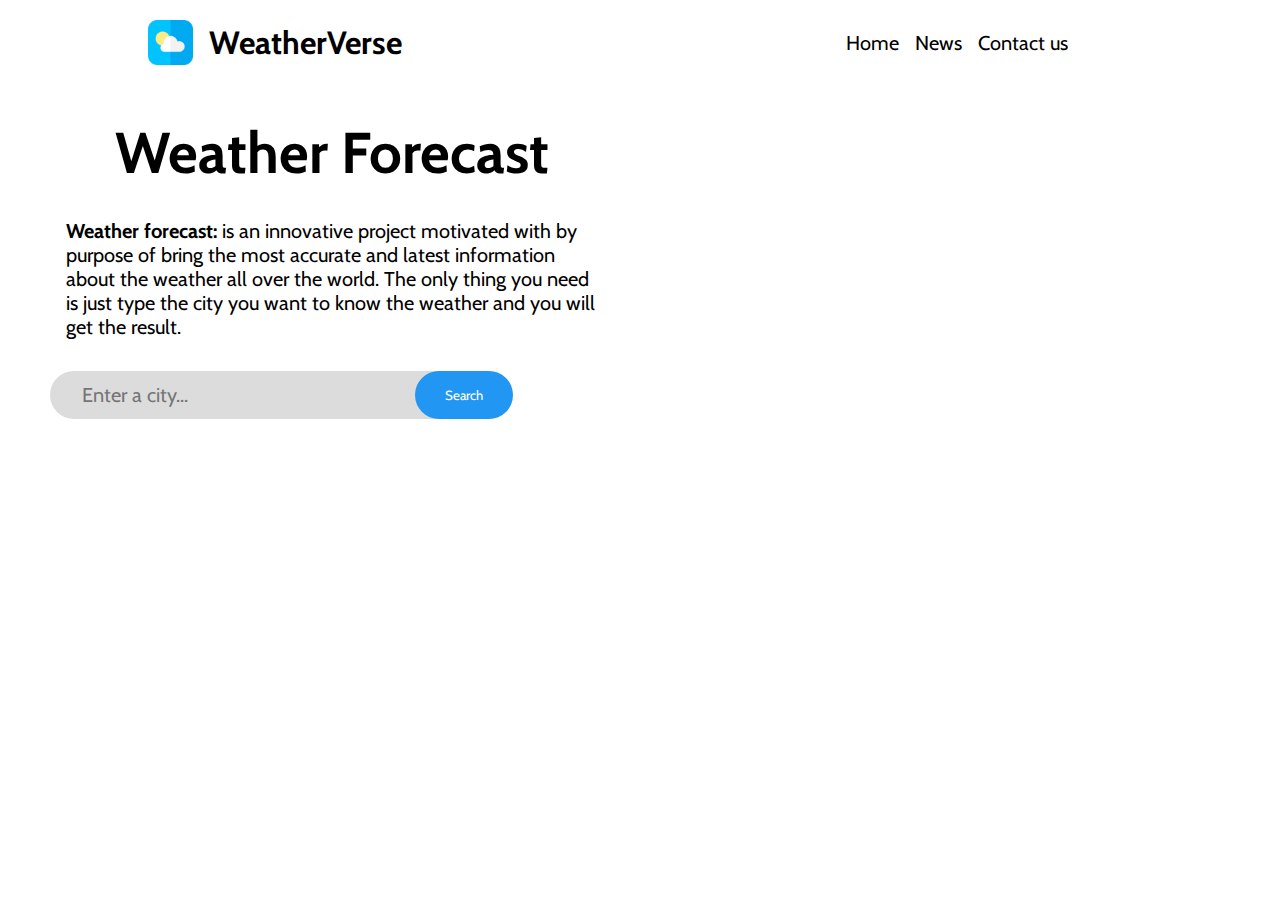
<file: index.html>
<!DOCTYPE html>
<html lang="en">

<head>
    <meta charset="UTF-8">
    <meta name="viewport" content="width=device-width, initial-scale=1.0">
    <link rel="stylesheet" href="style/style.css">
    <link rel="shortcut icon" href="img/headerWeather.png" type="image/x-icon">
    <link href='https://unpkg.com/boxicons@2.1.4/css/boxicons.min.css' rel='stylesheet'>
    <link rel="shortcut icon" href="/img/ilustracion-render-3d-sol_796772-75-transformed.png" type="image/x-icon">
    <link rel="preconnect" href="https://fonts.googleapis.com">
    <link rel="preconnect" href="https://fonts.gstatic.com" crossorigin>
    <link href="https://fonts.googleapis.com/css2?family=Cabin:wght@400;700&display=swap" rel="stylesheet">
    <link rel="preconnect" href="https://fonts.googleapis.com">
    <link rel="preconnect" href="https://fonts.gstatic.com" crossorigin>
    <link href="https://fonts.googleapis.com/css2?family=Jost:wght@700&display=swap" rel="stylesheet">
    <link rel="preconnect" href="https://fonts.googleapis.com">
    <link rel="preconnect" href="https://fonts.gstatic.com" crossorigin>
    <link href="https://fonts.googleapis.com/css2?family=REM:wght@500&display=swap" rel="stylesheet">
    <title>Weather</title>
</head>

<body>

    <header>
        <nav class="nav-part">
            <div class="logo">
                <div class="image-header-container">
                    <img src="img/headerWeather.png" alt="">
                </div>
                <div class="name">
                    <h1>WeatherVerse</h1>
                </div>
            </div>

            <div class="container-info-page">
                <ul class="lista">
                    <a href="">
                        <li>Home</li>
                    </a>
                    <a href="">
                        <li>News</li>
                    </a>
                    <a href="">
                        <li>Contact us</li>
                    </a>
                </ul>
            </div>
        </nav>
    </header>

    <main>
        <div class="popUp">

            <h2>Opps! This place was already searched.</h2>
            <div class="imageContainer">
                <img class="imagePop" src="./img/Weather-amico.svg" alt="">
            </div>
            <button id="btnClose">ok</button>

        </div>
        <section class="presentation-webpage">

            <div class="left">
                <div class="description">
                    <h1 id="principal-title">Weather Forecast</h1>
                    <p> <strong>Weather forecast:</strong> is an innovative project motivated with by purpose of
                        bring
                        the most accurate and latest information about the weather all over the world. The only
                        thing
                        you need is just type the city you want to know the weather and you will get the result.
                    </p>

                    <div class="container">
                        <input id="search" type="search" placeholder="Enter a city...">
                        <a href="#ci"><button id="btnSearch">Search</button></a>
                    </div>
                </div>
            </div>
            <div class="right">
                <div class="message" id="main">

                </div>
            </div>


        </section>

        <section>


        </section>




    </main>

    <footer id="cli">

    </footer>
    <script src="./js/script.js"></script>
</body>

</html>
</file>
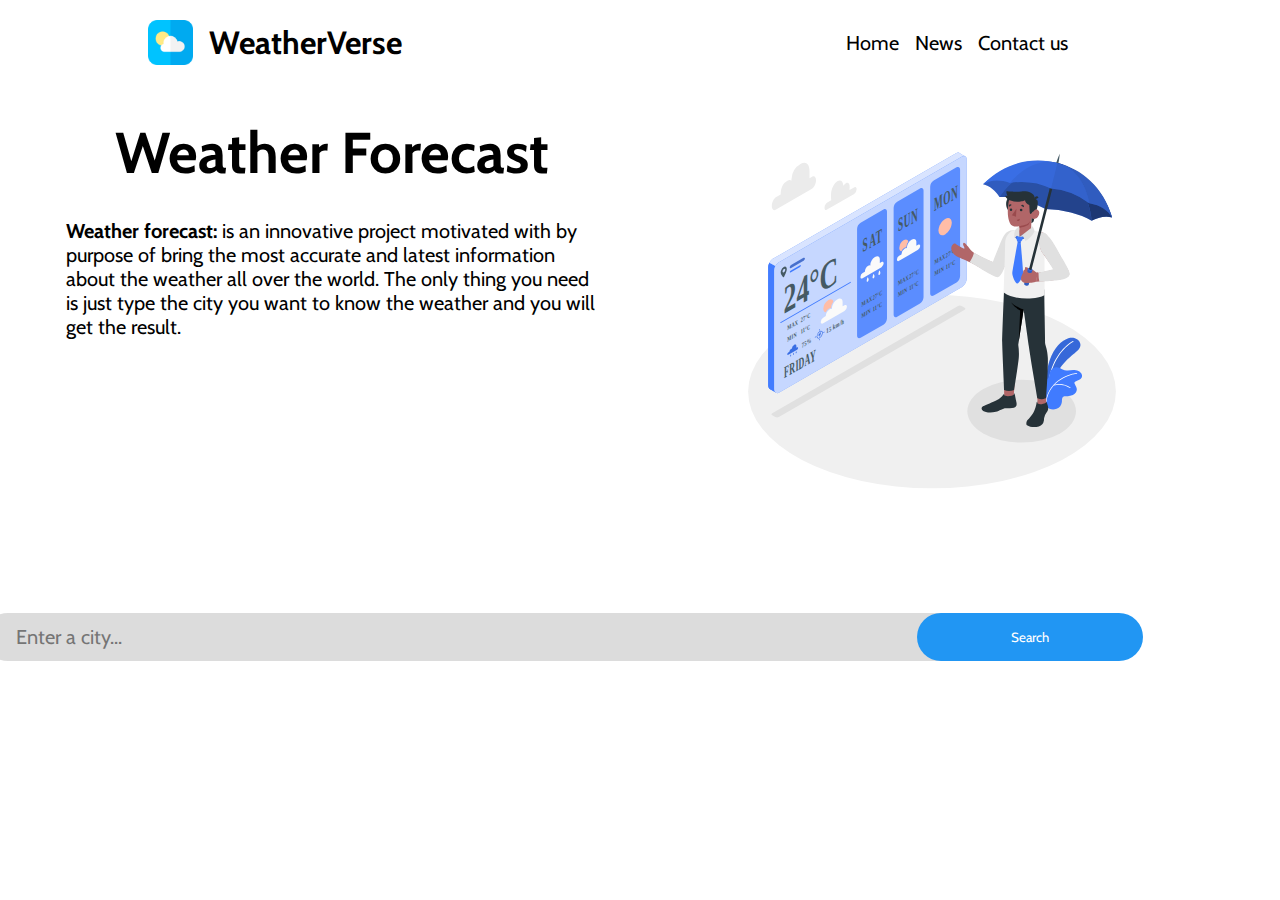
<file: html/index.html>
<!DOCTYPE html>
<html lang="en">

<head>
    <meta charset="UTF-8">
    <meta name="viewport" content="width=device-width, initial-scale=1.0">
    <link rel="stylesheet" href="/css/style.css">
    <link rel="shortcut icon" href="/img/headerWeather.png" type="image/x-icon">
    <link href='https://unpkg.com/boxicons@2.1.4/css/boxicons.min.css' rel='stylesheet'>
    <link rel="shortcut icon" href="/img/ilustracion-render-3d-sol_796772-75-transformed.png" type="image/x-icon">
    <link rel="preconnect" href="https://fonts.googleapis.com">
    <link rel="preconnect" href="https://fonts.gstatic.com" crossorigin>
    <link href="https://fonts.googleapis.com/css2?family=Cabin:wght@400;700&display=swap" rel="stylesheet">
    <link rel="preconnect" href="https://fonts.googleapis.com">
    <link rel="preconnect" href="https://fonts.gstatic.com" crossorigin>
    <link href="https://fonts.googleapis.com/css2?family=Jost:wght@700&display=swap" rel="stylesheet">
    <link rel="preconnect" href="https://fonts.googleapis.com">
    <link rel="preconnect" href="https://fonts.gstatic.com" crossorigin>
    <link href="https://fonts.googleapis.com/css2?family=REM:wght@500&display=swap" rel="stylesheet">
    <title>Weather</title>
</head>

<body>

    <header>
        <nav class="nav-part">
            <div class="logo">
                <div class="image-header-container">
                    <img src="/img/headerWeather.png" alt="">
                </div>
                <div class="name">
                    <h1>WeatherVerse</h1>
                </div>
            </div>

            <div class="container-info-page">
                <ul class="lista">
                    <a href="">
                        <li>Home</li>
                    </a>
                    <a href="">
                        <li>News</li>
                    </a>
                    <a href="">
                        <li>Contact us</li>
                    </a>
                </ul>
            </div>
        </nav>
    </header>

    <main>
        <section class="presentation-webpage">

            <div class="left">
                <div class="description">
                    <h1 id="principal-title">Weather Forecast</h1>
                    <p> <strong>Weather forecast:</strong> is an innovative project motivated with by purpose of
                        bring
                        the most accurate and latest information about the weather all over the world. The only
                        thing
                        you need is just type the city you want to know the weather and you will get the result.
                    </p>
                </div>
            </div>
            <div class="right">
                <div class="image-container-presentation">
                    <img src="/img/Weather-amico.svg" alt="">
                </div>
            </div>


        </section>

        <section>
            <div class="container">


                <input id="search" type="search" placeholder="Enter a city...">
                <a href="#cli"><button id="btnSearch">Search</button></a>

            </div>
            <div class="message" id="main">
                <!-- <div class="imagen-container-weatherMode">
                    <img id="imgWeatherMode" src=/img/clouds.png alt="">
                </div> -->
            </div>
        </section>

        <section></section>


    </main>

    <footer id="cli">

    </footer>
    <script src="/js/script.js"></script>
</body>

</html>
</file>
<file: style/style.css>
* {
    padding: 0;
    margin: 0;
    font-family: 'Cabin', sans-serif;

}




/* Estilos header */
header {
    padding: 20px;
}

.nav-part {
    display: flex;
    justify-content: space-between;
    margin-left: 8pc;
    margin-right: 3pc;
}

.logo {
    display: flex;
    align-items: center;
}

.container-info-page {
    display: flex;
    align-items: center;
    margin-right: 8pc;
}

.lista {
    display: flex;
    list-style: none;
}

.lista li {
    font-size: 20px;

}

.lista a {
    color: black;
    text-decoration: none;
    margin-right: 1pc;
}

.lista a:hover {
    color: orangered;
    transition: all ease-in-out 0.2s;
}


.image-header-container {
    width: 45px;
    height: 45px;
    margin-right: 1pc;
}

.image-header-container img {
    width: 100%;
    height: 100%;
}

/* Fin estilos header */


/* Estilos main */

main {
    width: 100%;
}

.presentation-webpage {
    display: flex;
    width: 100%;
    margin-top: 2pc;
    margin-bottom: 7pc;
}

.card-container {
    display: flex;
    width: 85%;
    margin-left: 6pc;
    border-radius: 4pc;
    background: linear-gradient(90deg, #3F75FF 70%, #2196f3);
}

.left {
    display: flex;
    justify-content: center;
    width: 62%;

}

.image-container-presentation {
    height: 24pc;
}

.image-container-presentation img {
    width: 100%;
    height: 100%;
}

.right {
    display: flex;
    justify-content: center;
    width: 50%;
    margin-right: 5pc;
}

.description {
    width: 80%;
}

#principal-title {
    text-align: center;
    font-size: 3.6pc;
    margin-bottom: 2pc;
}

.description p {
    font-size: 20px;
}

.container {
    margin-top: 2pc;
    margin-left: -3pc;
}

.form {
    width: 100%;
}

#search {
    font-size: 20px;
    height: 3pc;
    width: 76%;
    margin-left: 2pc;
    border: none;
    border-radius: 2pc;
    padding-left: 2pc;
    outline: none;
    background: #dcdcdc;
}

#btnSearch {
    cursor: pointer;
    height: 3pc;
    width: 17%;
    top: -2px;
    position: relative;
    border: none;
    border-radius: 2pc;
    right: 5pc;
    background-color: #2196f3;
    color: white;
}

#btnSearch:hover {
    background-color: orangered;
    transition: all ease-in-out 0.5s;
}

#main {
    display: grid;
    grid-template-columns: repeat(2, 150px);
    gap: 5pc;
    margin: 2pc 0 0 0;

}

.ciudad {
    display: flex;
    flex-direction: column;
    padding: 16px 9px 16px 9px;
    height: 18pc;
    width: 12pc;
    background-color: beige;
    border-radius: 20px;

}

.ciudad h1 {
    font-size: 22px;
    font-family: 'REM', sans-serif;
    margin-left: 1pc;

}

.degree {
    font-family: 'Jost', sans-serif;
    font-size: 7pc;
    margin-left: 1pc;
}

.typeOf {
    position: relative;
    bottom: 1pc;
    left: 3pc;
}

.charac {
    display: flex;
    flex-direction: column;
    margin-left: 1pc;
}

.charac p {
    margin-right: 2pc;
}

.degreeMain {
    display: flex;
    margin-left: 8px;
}

.imagen-container-weatherMode {
    position: absolute;
    top: 49pc;
    left: 29pc;
    width: 5pc;
    height: 5pc;
}

.imagen-container-weatherMode img {
    width: 100%;
    height: 100%;
}

.humidity {
    margin-left: 20px;
}

.charachWeather {
    display: flex;
}

.charachWeather span {
    font-size: 10px;
    margin-right: 1pc;
}




/* Fin estilos main  */

.popUp {
    display: flex;
    flex-direction: column;
    align-items: center;
    background-color: rgb(29, 197, 223);
    border-radius: 20px;
    padding: 10px;
    z-index: 1;
    position: absolute;
    top: 0%;
    left: 50%;
    transform: translate(-50%, -50%) scale(0.1);
    visibility: hidden;
    transition: transform 0.4s, top 0.4s;
}

.popUpOn {
    top: 50%;
    transform: translate(-50%, -50%) scale(1);
    visibility: visible;
}

.imagePop {
    width: 250px;
    height: 250px;
}

#btnClose {
    cursor: pointer;
    width: 5pc;
    height: 2pc;
    border: none;
    border-radius: 20px;
    font-size: 24px;
}

#btnClose:hover {
    background-color: orangered;
}

/* Estilos footer */
/* Fin estilos footer  */
</file>
<file: css/style.css>
* {
    padding: 0;
    margin: 0;
    font-family: 'Cabin', sans-serif;

}




/* Estilos header */
header {
    padding: 20px;
}

.nav-part {
    display: flex;
    justify-content: space-between;
    margin-left: 8pc;
    margin-right: 3pc;
}

.logo {
    display: flex;
    align-items: center;
}

.container-info-page {
    display: flex;
    align-items: center;
    margin-right: 8pc;
}

.lista {
    display: flex;
    list-style: none;
}

.lista li {
    font-size: 20px;

}

.lista a {
    color: black;
    text-decoration: none;
    margin-right: 1pc;
}

.lista a:hover {
    color: orangered;
    transition: all ease-in-out 0.2s;
}


.image-header-container {
    width: 45px;
    height: 45px;
    margin-right: 1pc;
}

.image-header-container img {
    width: 100%;
    height: 100%;
}

/* Fin estilos header */


/* Estilos main */

main {
    width: 100%;
}

.presentation-webpage {
    display: flex;
    width: 100%;
    margin-top: 2pc;
    margin-bottom: 7pc;
}

.card-container {
    display: flex;
    width: 85%;
    margin-left: 6pc;
    border-radius: 4pc;
    background: linear-gradient(90deg, #3F75FF 70%, #2196f3);
}

.left {
    display: flex;
    justify-content: center;
    width: 62%;

}

.image-container-presentation {
    height: 24pc;
}

.image-container-presentation img {
    width: 100%;
    height: 100%;
}

.right {
    display: flex;
    justify-content: center;
    width: 50%;
    margin-right: 5pc;
}

.description {
    width: 80%;
}

#principal-title {
    text-align: center;
    font-size: 3.6pc;
    margin-bottom: 2pc;
}

.description p {
    font-size: 20px;
}

.container {
    margin-top: 2pc;
    margin-left: -3pc;
}

.form {
    width: 100%;
}

#search {
    font-size: 20px;
    height: 3pc;
    width: 76%;
    margin-left: 2pc;
    border: none;
    border-radius: 2pc;
    padding-left: 2pc;
    outline: none;
    background: #dcdcdc;
}

#btnSearch {
    cursor: pointer;
    height: 3pc;
    width: 17%;
    top: -2px;
    position: relative;
    border: none;
    border-radius: 2pc;
    right: 5pc;
    background-color: #2196f3;
    color: white;
}

#btnSearch:hover {
    background-color: orangered;
    transition: all ease-in-out 0.5s;
}

#main {
    display: grid;
    grid-template-columns: repeat(2, 150px);
    gap: 5pc;
    margin: 2pc 0 0 0;

}

.ciudad {
    display: flex;
    flex-direction: column;
    padding: 16px 9px 16px 9px;
    height: 18pc;
    width: 12pc;
    background-color: beige;
    border-radius: 20px;

}

.ciudad h1 {
    font-size: 22px;
    font-family: 'REM', sans-serif;
    margin-left: 1pc;

}

.degree {
    font-family: 'Jost', sans-serif;
    font-size: 7pc;
    margin-left: 1pc;
}

.typeOf {
    position: relative;
    bottom: 1pc;
    left: 3pc;
}

.charac {
    display: flex;
    flex-direction: column;
    margin-left: 1pc;
}

.charac p {
    margin-right: 2pc;
}

.degreeMain {
    display: flex;
    margin-left: 8px;
}

.imagen-container-weatherMode {
    position: absolute;
    top: 49pc;
    left: 29pc;
    width: 5pc;
    height: 5pc;
}

.imagen-container-weatherMode img {
    width: 100%;
    height: 100%;
}

.humidity {
    margin-left: 20px;
}

.charachWeather {
    display: flex;
}

.charachWeather span {
    font-size: 10px;
    margin-right: 1pc;
}




/* Fin estilos main  */

.popUp {
    display: flex;
    flex-direction: column;
    align-items: center;
    background-color: rgb(29, 197, 223);
    border-radius: 20px;
    padding: 10px;
    z-index: 1;
    position: absolute;
    top: 0%;
    left: 50%;
    transform: translate(-50%, -50%) scale(0.1);
    visibility: hidden;
    transition: transform 0.4s, top 0.4s;
}

.popUpOn {
    top: 50%;
    transform: translate(-50%, -50%) scale(1);
    visibility: visible;
}

.imagePop {
    width: 250px;
    height: 250px;
}

#btnClose {
    cursor: pointer;
    width: 5pc;
    height: 2pc;
    border: none;
    border-radius: 20px;
    font-size: 24px;
}

#btnClose:hover {
    background-color: orangered;
}

/* Estilos footer */
/* Fin estilos footer  */
</file>
